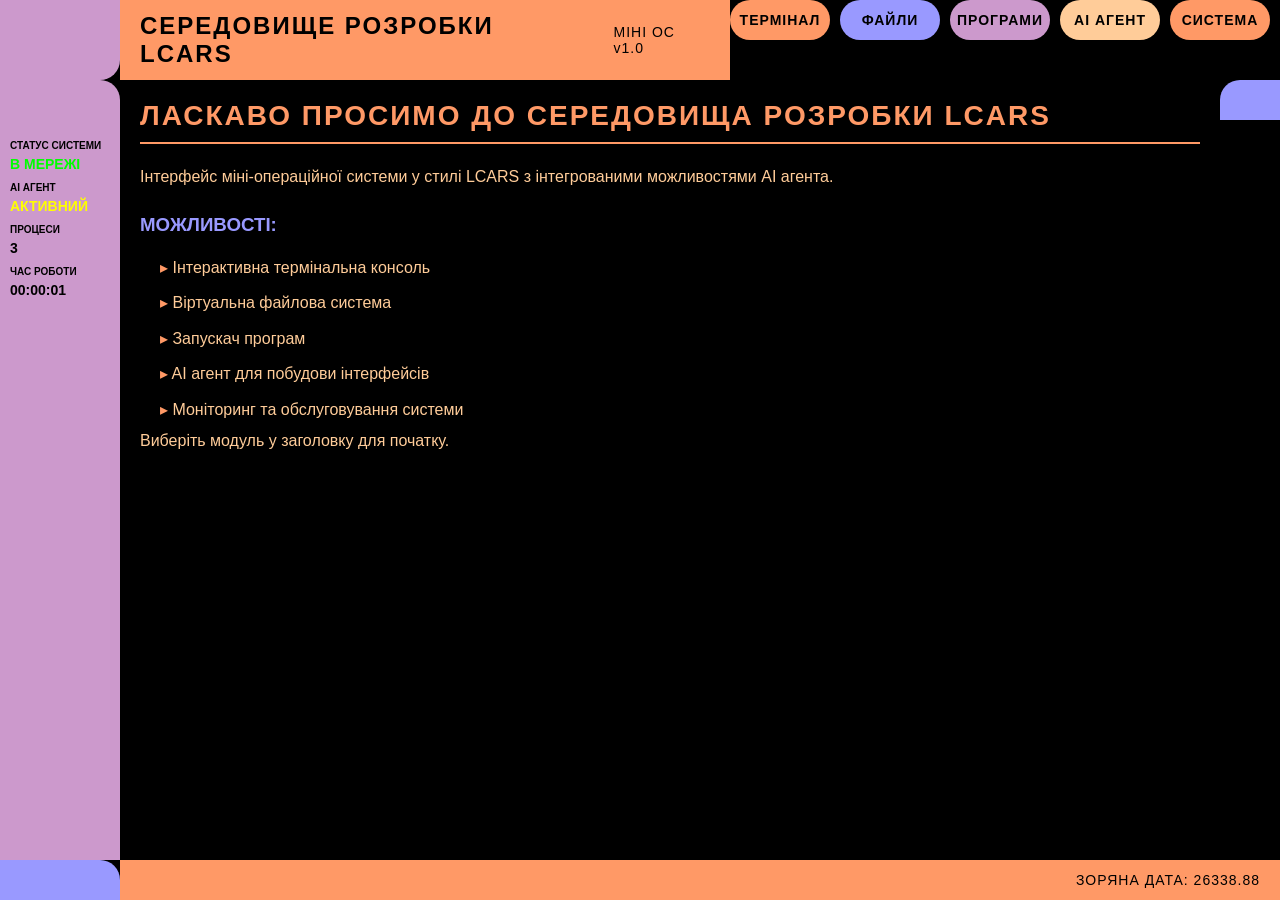
<file: index.html>
<!DOCTYPE html>
<html lang="uk">
<head>
    <meta charset="UTF-8">
    <meta name="viewport" content="width=device-width, initial-scale=1.0">
    <title>Середовище розробки LCARS</title>
    <link rel="stylesheet" href="styles/lcars.css">
    <link rel="stylesheet" href="styles/main.css">
</head>
<body>
    <div class="lcars-container">
        <!-- Header -->
        <header class="lcars-header">
            <div class="lcars-elbow-left"></div>
            <div class="lcars-bar">
                <span class="lcars-title">СЕРЕДОВИЩЕ РОЗРОБКИ LCARS</span>
                <span class="lcars-subtitle">МІНІ ОС v1.0</span>
            </div>
            <div class="lcars-button-group">
                <button class="lcars-button orange" data-action="terminal">ТЕРМІНАЛ</button>
                <button class="lcars-button blue" data-action="files">ФАЙЛИ</button>
                <button class="lcars-button violet" data-action="apps">ПРОГРАМИ</button>
                <button class="lcars-button peach" data-action="ai-agent">AI АГЕНТ</button>
                <button class="lcars-button orange" data-action="system">СИСТЕМА</button>
            </div>
        </header>

        <!-- Main Content Area -->
        <main class="lcars-main">
            <!-- Left Sidebar -->
            <aside class="lcars-sidebar-left">
                <div class="lcars-bracket-left"></div>
                <div class="lcars-status-panel">
                    <div class="status-item">
                        <span class="status-label">СТАТУС СИСТЕМИ</span>
                        <span class="status-value online">В МЕРЕЖІ</span>
                    </div>
                    <div class="status-item">
                        <span class="status-label">AI АГЕНТ</span>
                        <span class="status-value active">АКТИВНИЙ</span>
                    </div>
                    <div class="status-item">
                        <span class="status-label">ПРОЦЕСИ</span>
                        <span class="status-value">3</span>
                    </div>
                    <div class="status-item">
                        <span class="status-label">ЧАС РОБОТИ</span>
                        <span class="status-value" id="uptime">00:00:00</span>
                    </div>
                </div>
            </aside>

            <!-- Content Panels -->
            <section class="lcars-content">
                <!-- Welcome Panel -->
                <div id="welcome-panel" class="content-panel active">
                    <h2 class="panel-title">ЛАСКАВО ПРОСИМО ДО СЕРЕДОВИЩА РОЗРОБКИ LCARS</h2>
                    <div class="panel-body">
                        <p>Інтерфейс міні-операційної системи у стилі LCARS з інтегрованими можливостями AI агента.</p>
                        <h3>МОЖЛИВОСТІ:</h3>
                        <ul>
                            <li>Інтерактивна термінальна консоль</li>
                            <li>Віртуальна файлова система</li>
                            <li>Запускач програм</li>
                            <li>AI агент для побудови інтерфейсів</li>
                            <li>Моніторинг та обслуговування системи</li>
                        </ul>
                        <p>Виберіть модуль у заголовку для початку.</p>
                    </div>
                </div>

                <!-- Terminal Panel -->
                <div id="terminal-panel" class="content-panel">
                    <h2 class="panel-title">ТЕРМІНАЛЬНА КОНСОЛЬ</h2>
                    <div class="terminal">
                        <div id="terminal-output"></div>
                        <div class="terminal-input-line">
                            <span class="terminal-prompt">LCARS>&nbsp;</span>
                            <input type="text" id="terminal-input" class="terminal-input" autocomplete="off">
                        </div>
                    </div>
                </div>

                <!-- Files Panel -->
                <div id="files-panel" class="content-panel">
                    <h2 class="panel-title">ФАЙЛОВА СИСТЕМА</h2>
                    <div class="panel-body">
                        <div id="file-tree"></div>
                    </div>
                </div>

                <!-- Apps Panel -->
                <div id="apps-panel" class="content-panel">
                    <h2 class="panel-title">ЗАПУСКАЧ ПРОГРАМ</h2>
                    <div class="panel-body">
                        <div class="app-grid" id="app-grid"></div>
                    </div>
                </div>

                <!-- AI Agent Panel -->
                <div id="ai-agent-panel" class="content-panel">
                    <h2 class="panel-title">УПРАВЛІННЯ AI АГЕНТОМ</h2>
                    <div class="panel-body">
                        <div class="ai-chat" id="ai-chat"></div>
                        <div class="ai-input-container">
                            <input type="text" id="ai-input" class="ai-input" placeholder="Введіть команду AI...">
                            <button class="lcars-button blue" id="ai-send">НАДІСЛАТИ</button>
                        </div>
                        <div class="ai-capabilities">
                            <h3>МОЖЛИВОСТІ AI АГЕНТА:</h3>
                            <ul>
                                <li>ПОБУДОВА ІНТЕРФЕЙСУ - Створення нових компонентів UI</li>
                                <li>ОНОВЛЕННЯ СИСТЕМИ - Модифікація існуючих функцій</li>
                                <li>ОБСЛУГОВУВАННЯ - Діагностика та оптимізація системи</li>
                                <li>ДОПОМОГА - Відповіді на питання та надання порад</li>
                            </ul>
                        </div>
                    </div>
                </div>

                <!-- System Panel -->
                <div id="system-panel" class="content-panel">
                    <h2 class="panel-title">СИСТЕМНА ІНФОРМАЦІЯ</h2>
                    <div class="panel-body">
                        <div class="system-info" id="system-info"></div>
                    </div>
                </div>
            </section>

            <!-- Right Sidebar -->
            <aside class="lcars-sidebar-right">
                <div class="lcars-bracket-right"></div>
            </aside>
        </main>

        <!-- Footer -->
        <footer class="lcars-footer">
            <div class="lcars-elbow-right-bottom"></div>
            <div class="lcars-bar-bottom">
                <span id="stardate"></span>
            </div>
        </footer>
    </div>

    <script src="js/i18n-uk.js"></script>
    <script src="js/lcars-os.js"></script>
    <script src="js/terminal.js"></script>
    <script src="js/filesystem.js"></script>
    <script src="js/apps.js"></script>
    <script src="js/ai-agent.js"></script>
    <script src="js/main.js"></script>
</body>
</html>
</file>
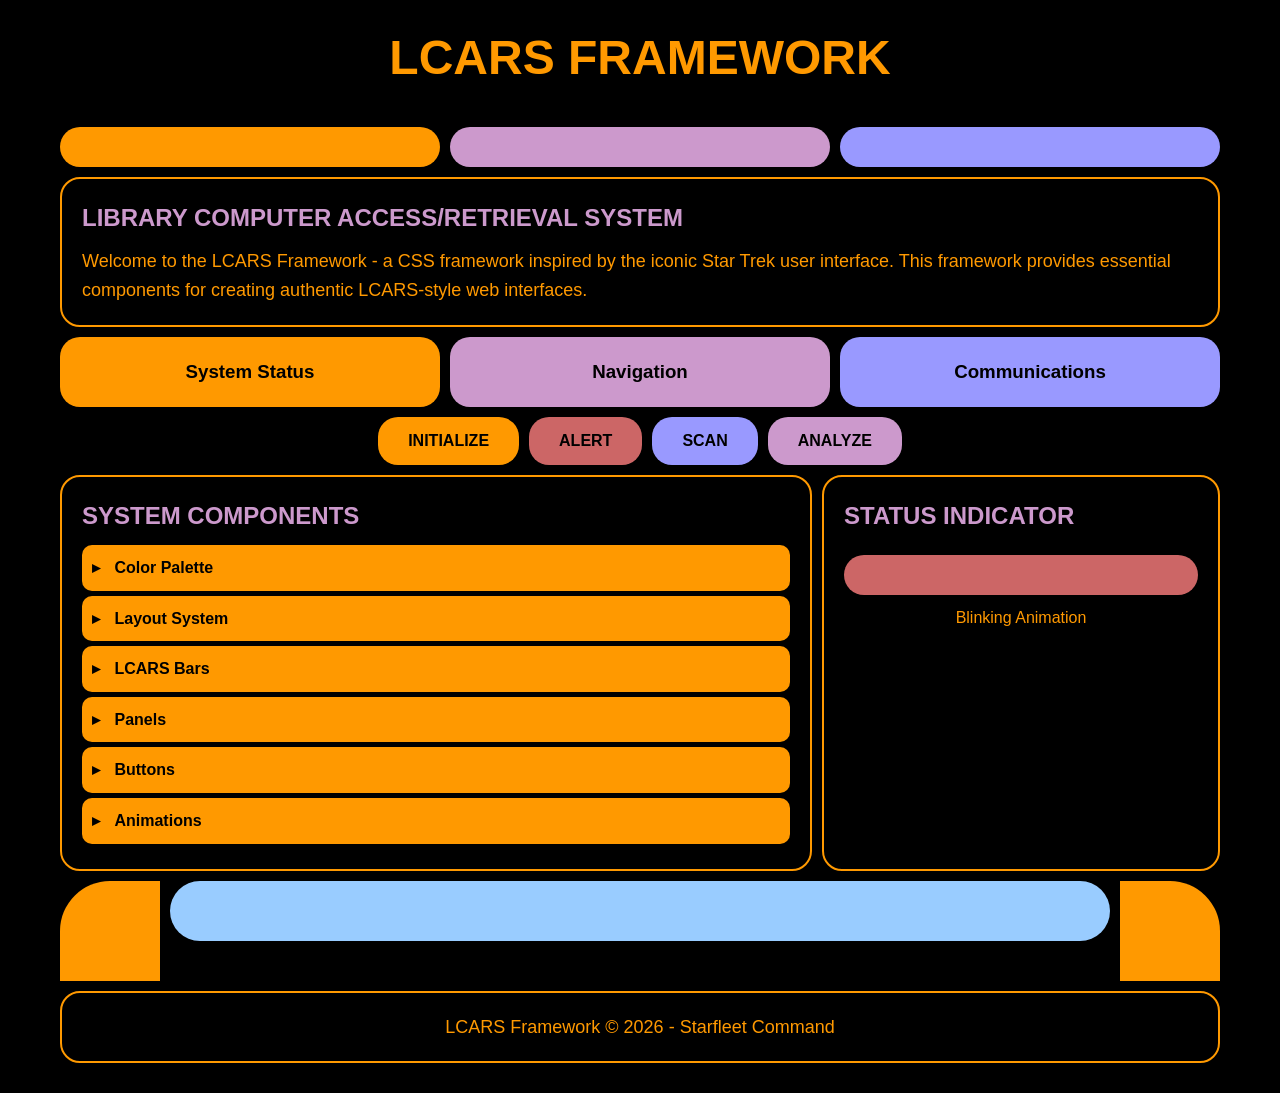
<file: examples/index.html>
<!DOCTYPE html>
<html lang="en">
<head>
    <meta charset="UTF-8">
    <meta name="viewport" content="width=device-width, initial-scale=1.0">
    <title>LCARS Framework Demo</title>
    <link rel="stylesheet" href="../css/lcars.css">
</head>
<body>
    <div class="lcars-container">
        <!-- Title Section -->
        <div class="lcars-row centered">
            <h1 class="lcars-title">LCARS Framework</h1>
        </div>
        
        <!-- Colored Bars Example -->
        <div class="lcars-row">
            <div class="lcars-bar orange"></div>
            <div class="lcars-bar purple"></div>
            <div class="lcars-bar blue"></div>
        </div>
        
        <!-- Panel with Text -->
        <div class="lcars-row">
            <div class="lcars-panel text">
                <h2 class="lcars-subtitle">Library Computer Access/Retrieval System</h2>
                <p class="lcars-text">
                    Welcome to the LCARS Framework - a CSS framework inspired by the iconic 
                    Star Trek user interface. This framework provides essential components 
                    for creating authentic LCARS-style web interfaces.
                </p>
            </div>
        </div>
        
        <!-- Multiple Colored Panels -->
        <div class="lcars-row">
            <div class="lcars-panel orange text-center">
                <h3>System Status</h3>
            </div>
            <div class="lcars-panel purple text-center">
                <h3>Navigation</h3>
            </div>
            <div class="lcars-panel blue text-center">
                <h3>Communications</h3>
            </div>
        </div>
        
        <!-- Buttons Example -->
        <div class="lcars-row centered">
            <button class="lcars-button">Initialize</button>
            <button class="lcars-button red">Alert</button>
            <button class="lcars-button blue">Scan</button>
            <button class="lcars-button purple">Analyze</button>
        </div>
        
        <!-- List Example -->
        <div class="lcars-row">
            <div class="lcars-panel text flex-2">
                <h3 class="lcars-subtitle">System Components</h3>
                <ul class="lcars-list">
                    <li>Color Palette</li>
                    <li>Layout System</li>
                    <li>LCARS Bars</li>
                    <li>Panels</li>
                    <li>Buttons</li>
                    <li>Animations</li>
                </ul>
            </div>
            
            <div class="lcars-panel text flex-1">
                <h3 class="lcars-subtitle">Status Indicator</h3>
                <div class="lcars-bar red blink mt-20"></div>
                <p class="text-center mt-10">Blinking Animation</p>
            </div>
        </div>
        
        <!-- Corner Elements -->
        <div class="lcars-row">
            <div class="lcars-corner top-left orange"></div>
            <div class="lcars-bar large sky flex-1"></div>
            <div class="lcars-corner top-right orange"></div>
        </div>
        
        <!-- Footer -->
        <div class="lcars-row centered">
            <div class="lcars-panel text text-center">
                <p class="lcars-text">LCARS Framework &copy; 2026 - Starfleet Command</p>
            </div>
        </div>
    </div>
</body>
</html>
</file>
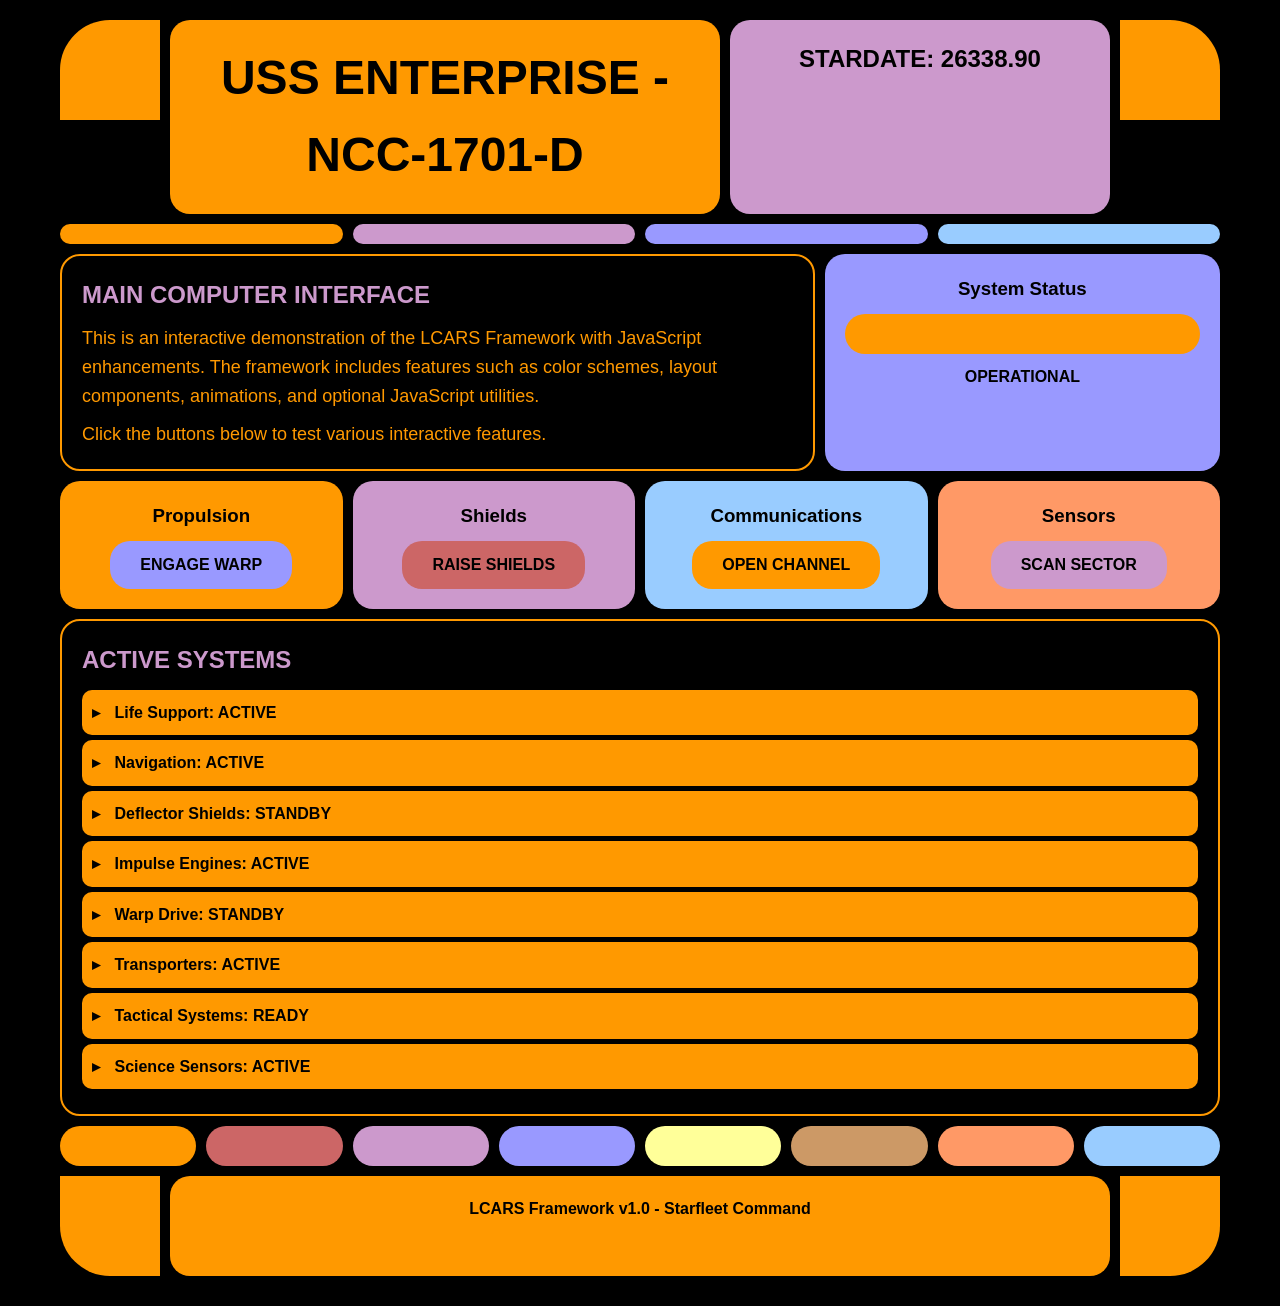
<file: examples/interactive.html>
<!DOCTYPE html>
<html lang="en">
<head>
    <meta charset="UTF-8">
    <meta name="viewport" content="width=device-width, initial-scale=1.0">
    <title>LCARS Framework - Interactive Demo</title>
    <link rel="stylesheet" href="../css/lcars.css">
</head>
<body>
    <div class="lcars-container">
        <!-- Header with Stardate -->
        <div class="lcars-row">
            <div class="lcars-corner top-left orange"></div>
            <div class="lcars-panel orange text-center flex-3">
                <h1 class="lcars-title" style="color: black; margin: 0;">USS Enterprise - NCC-1701-D</h1>
            </div>
            <div class="lcars-panel purple text-center flex-2">
                <h2 class="lcars-subtitle" style="color: black; margin: 0;" id="stardate">Stardate: Loading...</h2>
            </div>
            <div class="lcars-corner top-right orange"></div>
        </div>
        
        <!-- Status Bars -->
        <div class="lcars-row">
            <div class="lcars-bar orange small"></div>
            <div class="lcars-bar purple small"></div>
            <div class="lcars-bar blue small"></div>
            <div class="lcars-bar sky small"></div>
        </div>
        
        <!-- Main Console -->
        <div class="lcars-row">
            <div class="lcars-panel text flex-2">
                <h2 class="lcars-subtitle">Main Computer Interface</h2>
                <p class="lcars-text">
                    This is an interactive demonstration of the LCARS Framework with JavaScript enhancements.
                    The framework includes features such as color schemes, layout components, animations, 
                    and optional JavaScript utilities.
                </p>
                <p class="lcars-text mt-10">
                    Click the buttons below to test various interactive features.
                </p>
            </div>
            
            <div class="lcars-panel blue flex-1 text-center">
                <h3 style="color: black;">System Status</h3>
                <div class="lcars-bar orange blink mt-10" id="status-indicator"></div>
                <p class="mt-10" style="color: black; font-weight: bold;">OPERATIONAL</p>
            </div>
        </div>
        
        <!-- Control Panels -->
        <div class="lcars-row">
            <div class="lcars-panel orange text-center">
                <h3 style="color: black;">Propulsion</h3>
                <button class="lcars-button blue mt-10" onclick="LCARS.notify('Warp Drive Engaged', 'blue')">
                    Engage Warp
                </button>
            </div>
            
            <div class="lcars-panel purple text-center">
                <h3 style="color: black;">Shields</h3>
                <button class="lcars-button red mt-10" onclick="LCARS.notify('Shields Raised', 'red')">
                    Raise Shields
                </button>
            </div>
            
            <div class="lcars-panel sky text-center">
                <h3 style="color: black;">Communications</h3>
                <button class="lcars-button orange mt-10" onclick="LCARS.notify('Hailing Frequencies Open', 'orange')">
                    Open Channel
                </button>
            </div>
            
            <div class="lcars-panel peach text-center">
                <h3 style="color: black;">Sensors</h3>
                <button class="lcars-button purple mt-10" onclick="LCARS.notify('Long Range Scan Initiated', 'purple')">
                    Scan Sector
                </button>
            </div>
        </div>
        
        <!-- Systems List -->
        <div class="lcars-row">
            <div class="lcars-panel text">
                <h3 class="lcars-subtitle">Active Systems</h3>
                <ul class="lcars-list">
                    <li>Life Support: ACTIVE</li>
                    <li>Navigation: ACTIVE</li>
                    <li>Deflector Shields: STANDBY</li>
                    <li>Impulse Engines: ACTIVE</li>
                    <li>Warp Drive: STANDBY</li>
                    <li>Transporters: ACTIVE</li>
                    <li>Tactical Systems: READY</li>
                    <li>Science Sensors: ACTIVE</li>
                </ul>
            </div>
        </div>
        
        <!-- Color Demonstration -->
        <div class="lcars-row">
            <div class="lcars-bar orange"></div>
            <div class="lcars-bar red"></div>
            <div class="lcars-bar purple"></div>
            <div class="lcars-bar blue"></div>
            <div class="lcars-bar yellow"></div>
            <div class="lcars-bar tan"></div>
            <div class="lcars-bar peach"></div>
            <div class="lcars-bar sky"></div>
        </div>
        
        <!-- Footer -->
        <div class="lcars-row">
            <div class="lcars-corner bottom-left orange"></div>
            <div class="lcars-panel orange text-center flex-1">
                <p style="color: black; font-weight: bold; margin: 0;">
                    LCARS Framework v1.0 - Starfleet Command
                </p>
            </div>
            <div class="lcars-corner bottom-right orange"></div>
        </div>
    </div>
    
    <script src="../js/lcars.js"></script>
    <script>
        // Start the stardate clock when page loads
        document.addEventListener('DOMContentLoaded', function() {
            LCARS.startStardateClock('stardate');
        });
    </script>
</body>
</html>
</file>
<file: styles/lcars.css>
/* LCARS Color Palette */
:root {
    --lcars-orange: #FF9966;
    --lcars-blue: #9999FF;
    --lcars-violet: #CC99CC;
    --lcars-peach: #FFCC99;
    --lcars-red: #CC6666;
    --lcars-yellow: #FFFF99;
    --lcars-tan: #CCAA77;
    --lcars-bg: #000000;
    --lcars-text: #FF9966;
    --lcars-text-light: #FFCC99;
    --lcars-border-radius: 20px;
}

/* LCARS Base Styles */
* {
    margin: 0;
    padding: 0;
    box-sizing: border-box;
}

body {
    font-family: 'Arial', 'Helvetica Neue', sans-serif;
    background-color: var(--lcars-bg);
    color: var(--lcars-text);
    overflow: hidden;
}

/* LCARS Container */
.lcars-container {
    width: 100vw;
    height: 100vh;
    display: flex;
    flex-direction: column;
}

/* LCARS Header */
.lcars-header {
    display: flex;
    height: 80px;
    background-color: var(--lcars-bg);
}

.lcars-elbow-left {
    width: 120px;
    background-color: var(--lcars-violet);
    border-radius: 0 0 var(--lcars-border-radius) 0;
}

.lcars-bar {
    flex: 1;
    background-color: var(--lcars-orange);
    display: flex;
    align-items: center;
    padding: 0 20px;
    gap: 20px;
}

.lcars-title {
    font-size: 24px;
    font-weight: bold;
    color: #000;
    letter-spacing: 2px;
}

.lcars-subtitle {
    font-size: 14px;
    color: #000;
    letter-spacing: 1px;
}

.lcars-button-group {
    display: flex;
    gap: 10px;
    padding-right: 10px;
}

/* LCARS Buttons */
.lcars-button {
    min-width: 100px;
    height: 40px;
    border: none;
    border-radius: var(--lcars-border-radius);
    font-size: 14px;
    font-weight: bold;
    letter-spacing: 1px;
    cursor: pointer;
    color: #000;
    transition: all 0.3s ease;
}

.lcars-button:hover {
    filter: brightness(1.2);
    transform: translateY(-2px);
}

.lcars-button:active {
    transform: translateY(0);
}

.lcars-button.orange {
    background-color: var(--lcars-orange);
}

.lcars-button.blue {
    background-color: var(--lcars-blue);
}

.lcars-button.violet {
    background-color: var(--lcars-violet);
}

.lcars-button.peach {
    background-color: var(--lcars-peach);
}

.lcars-button.red {
    background-color: var(--lcars-red);
}

.lcars-button.yellow {
    background-color: var(--lcars-yellow);
}

/* LCARS Main */
.lcars-main {
    flex: 1;
    display: flex;
    overflow: hidden;
}

/* LCARS Sidebar Left */
.lcars-sidebar-left {
    width: 120px;
    background-color: var(--lcars-bg);
    display: flex;
    flex-direction: column;
}

.lcars-bracket-left {
    height: 40px;
    background-color: var(--lcars-violet);
    border-radius: 0 var(--lcars-border-radius) 0 0;
}

.lcars-status-panel {
    flex: 1;
    background-color: var(--lcars-violet);
    display: flex;
    flex-direction: column;
    gap: 10px;
    padding: 20px 10px;
}

.status-item {
    display: flex;
    flex-direction: column;
    gap: 5px;
}

.status-label {
    font-size: 10px;
    color: #000;
    font-weight: bold;
}

.status-value {
    font-size: 14px;
    color: #000;
    font-weight: bold;
}

.status-value.online {
    color: #00FF00;
}

.status-value.active {
    color: #FFFF00;
}

/* LCARS Content */
.lcars-content {
    flex: 1;
    background-color: var(--lcars-bg);
    padding: 20px;
    overflow-y: auto;
}

.content-panel {
    display: none;
    animation: fadeIn 0.3s ease;
}

.content-panel.active {
    display: block;
}

@keyframes fadeIn {
    from {
        opacity: 0;
    }
    to {
        opacity: 1;
    }
}

.panel-title {
    color: var(--lcars-orange);
    font-size: 28px;
    margin-bottom: 20px;
    letter-spacing: 2px;
    border-bottom: 2px solid var(--lcars-orange);
    padding-bottom: 10px;
}

.panel-body {
    color: var(--lcars-text-light);
    line-height: 1.6;
}

.panel-body h3 {
    color: var(--lcars-blue);
    margin-top: 20px;
    margin-bottom: 10px;
}

.panel-body ul {
    list-style: none;
    padding-left: 20px;
}

.panel-body li {
    padding: 5px 0;
}

.panel-body li:before {
    content: "▸ ";
    color: var(--lcars-orange);
}

/* LCARS Sidebar Right */
.lcars-sidebar-right {
    width: 60px;
    background-color: var(--lcars-bg);
    display: flex;
    flex-direction: column;
}

.lcars-bracket-right {
    height: 40px;
    background-color: var(--lcars-blue);
    border-radius: var(--lcars-border-radius) 0 0 0;
}

/* LCARS Footer */
.lcars-footer {
    display: flex;
    height: 40px;
    background-color: var(--lcars-bg);
}

.lcars-elbow-right-bottom {
    width: 120px;
    background-color: var(--lcars-blue);
    border-radius: 0 var(--lcars-border-radius) 0 0;
}

.lcars-bar-bottom {
    flex: 1;
    background-color: var(--lcars-orange);
    display: flex;
    align-items: center;
    justify-content: flex-end;
    padding: 0 20px;
}

.lcars-bar-bottom span {
    color: #000;
    font-size: 14px;
    letter-spacing: 1px;
}
</file>
<file: styles/main.css>
/* Terminal Styles */
.terminal {
    background-color: #0a0a0a;
    border: 2px solid var(--lcars-orange);
    border-radius: 10px;
    padding: 20px;
    font-family: 'Courier New', monospace;
    height: 500px;
    display: flex;
    flex-direction: column;
}

#terminal-output {
    flex: 1;
    overflow-y: auto;
    margin-bottom: 10px;
    color: var(--lcars-text-light);
    font-size: 14px;
    line-height: 1.5;
}

.terminal-line {
    margin: 2px 0;
}

.terminal-line.error {
    color: var(--lcars-red);
}

.terminal-line.success {
    color: #00FF00;
}

.terminal-line.info {
    color: var(--lcars-blue);
}

.terminal-input-line {
    display: flex;
    align-items: center;
}

.terminal-prompt {
    color: var(--lcars-orange);
    font-weight: bold;
}

.terminal-input {
    flex: 1;
    background-color: transparent;
    border: none;
    color: var(--lcars-text-light);
    font-family: 'Courier New', monospace;
    font-size: 14px;
    outline: none;
}

/* File System Styles */
#file-tree {
    font-family: 'Courier New', monospace;
}

.file-item, .folder-item {
    padding: 8px;
    margin: 2px 0;
    cursor: pointer;
    border-radius: 5px;
    transition: background-color 0.2s;
}

.file-item:hover, .folder-item:hover {
    background-color: rgba(255, 153, 102, 0.2);
}

.folder-item {
    color: var(--lcars-blue);
    font-weight: bold;
}

.file-item {
    color: var(--lcars-text-light);
    padding-left: 20px;
}

.folder-item:before {
    content: "📁 ";
}

.file-item:before {
    content: "📄 ";
}

/* App Grid Styles */
.app-grid {
    display: grid;
    grid-template-columns: repeat(auto-fill, minmax(200px, 1fr));
    gap: 20px;
    padding: 20px 0;
}

.app-card {
    background-color: rgba(153, 153, 255, 0.2);
    border: 2px solid var(--lcars-blue);
    border-radius: 10px;
    padding: 20px;
    text-align: center;
    cursor: pointer;
    transition: all 0.3s ease;
}

.app-card:hover {
    background-color: rgba(153, 153, 255, 0.4);
    transform: translateY(-5px);
}

.app-icon {
    font-size: 48px;
    margin-bottom: 10px;
}

.app-name {
    font-size: 16px;
    font-weight: bold;
    color: var(--lcars-blue);
    margin-bottom: 5px;
}

.app-description {
    font-size: 12px;
    color: var(--lcars-text-light);
}

/* AI Agent Styles */
.ai-chat {
    background-color: #0a0a0a;
    border: 2px solid var(--lcars-blue);
    border-radius: 10px;
    padding: 20px;
    height: 400px;
    overflow-y: auto;
    margin-bottom: 20px;
}

.ai-message {
    margin: 10px 0;
    padding: 10px;
    border-radius: 8px;
    animation: slideIn 0.3s ease;
}

@keyframes slideIn {
    from {
        opacity: 0;
        transform: translateX(-20px);
    }
    to {
        opacity: 1;
        transform: translateX(0);
    }
}

.ai-message.user {
    background-color: rgba(255, 153, 102, 0.2);
    color: var(--lcars-orange);
    margin-left: 20%;
}

.ai-message.agent {
    background-color: rgba(153, 153, 255, 0.2);
    color: var(--lcars-blue);
    margin-right: 20%;
}

.ai-message-header {
    font-weight: bold;
    margin-bottom: 5px;
    font-size: 12px;
}

.ai-message-content {
    color: var(--lcars-text-light);
    line-height: 1.4;
}

.ai-input-container {
    display: flex;
    gap: 10px;
    margin-bottom: 20px;
}

.ai-input {
    flex: 1;
    background-color: #0a0a0a;
    border: 2px solid var(--lcars-blue);
    border-radius: 10px;
    padding: 10px 15px;
    color: var(--lcars-text-light);
    font-size: 14px;
    outline: none;
}

.ai-input:focus {
    border-color: var(--lcars-orange);
}

.ai-capabilities {
    background-color: rgba(204, 153, 204, 0.1);
    border: 1px solid var(--lcars-violet);
    border-radius: 10px;
    padding: 15px;
}

.ai-capabilities h3 {
    color: var(--lcars-violet);
    margin-bottom: 10px;
}

.ai-capabilities ul {
    list-style: none;
}

.ai-capabilities li {
    padding: 5px 0;
    color: var(--lcars-text-light);
}

.ai-capabilities li:before {
    content: "⚡ ";
    color: var(--lcars-yellow);
}

/* System Info Styles */
.system-info {
    display: grid;
    grid-template-columns: repeat(auto-fit, minmax(300px, 1fr));
    gap: 20px;
}

.info-card {
    background-color: rgba(255, 153, 102, 0.1);
    border: 2px solid var(--lcars-orange);
    border-radius: 10px;
    padding: 20px;
}

.info-card h3 {
    color: var(--lcars-orange);
    margin-bottom: 15px;
    border-bottom: 1px solid var(--lcars-orange);
    padding-bottom: 10px;
}

.info-row {
    display: flex;
    justify-content: space-between;
    padding: 8px 0;
    border-bottom: 1px solid rgba(255, 153, 102, 0.2);
}

.info-label {
    color: var(--lcars-blue);
    font-weight: bold;
}

.info-value {
    color: var(--lcars-text-light);
}

/* Scrollbar Styles */
::-webkit-scrollbar {
    width: 10px;
}

::-webkit-scrollbar-track {
    background: #0a0a0a;
}

::-webkit-scrollbar-thumb {
    background: var(--lcars-orange);
    border-radius: 5px;
}

::-webkit-scrollbar-thumb:hover {
    background: var(--lcars-blue);
}
</file>
<file: css/lcars.css>
/**
 * LCARS Framework - CSS
 * Library Computer Access/Retrieval System
 * Inspired by Star Trek user interfaces
 */

/* ========== COLOR PALETTE ========== */
:root {
  --lcars-orange: #ff9900;
  --lcars-red: #cc6666;
  --lcars-purple: #cc99cc;
  --lcars-blue: #9999ff;
  --lcars-yellow: #ffff99;
  --lcars-tan: #cc9966;
  --lcars-peach: #ff9966;
  --lcars-sky: #99ccff;
  --lcars-black: #000000;
  --lcars-text: #ff9900;
}

/* ========== GLOBAL STYLES ========== */
* {
  margin: 0;
  padding: 0;
  box-sizing: border-box;
}

body {
  font-family: 'Arial', 'Helvetica', sans-serif;
  background-color: var(--lcars-black);
  color: var(--lcars-text);
  line-height: 1.6;
}

/* ========== LAYOUT SYSTEM ========== */
.lcars-container {
  width: 100%;
  max-width: 1200px;
  margin: 0 auto;
  padding: 20px;
}

.lcars-row {
  display: flex;
  margin-bottom: 10px;
  gap: 10px;
}

.lcars-row.fill {
  flex: 1;
}

.lcars-row.centered {
  justify-content: center;
  align-items: center;
}

.lcars-row.full-centered {
  justify-content: center;
  align-items: center;
  height: 100vh;
}

.lcars-row.right {
  justify-content: flex-end;
}

/* ========== LCARS BARS ========== */
.lcars-bar {
  background-color: var(--lcars-orange);
  height: 40px;
  border-radius: 20px;
  flex: 1;
}

.lcars-bar.small {
  height: 20px;
  border-radius: 10px;
}

.lcars-bar.large {
  height: 60px;
  border-radius: 30px;
}

/* Color variants for bars */
.lcars-bar.orange { background-color: var(--lcars-orange); }
.lcars-bar.red { background-color: var(--lcars-red); }
.lcars-bar.purple { background-color: var(--lcars-purple); }
.lcars-bar.blue { background-color: var(--lcars-blue); }
.lcars-bar.yellow { background-color: var(--lcars-yellow); }
.lcars-bar.tan { background-color: var(--lcars-tan); }
.lcars-bar.peach { background-color: var(--lcars-peach); }
.lcars-bar.sky { background-color: var(--lcars-sky); }

/* ========== LCARS PANELS ========== */
.lcars-panel {
  background-color: var(--lcars-orange);
  padding: 20px;
  border-radius: 20px;
  flex: 1;
}

.lcars-panel.text {
  background-color: var(--lcars-black);
  border: 2px solid var(--lcars-orange);
  color: var(--lcars-text);
}

/* Color variants for panels */
.lcars-panel.orange { background-color: var(--lcars-orange); color: var(--lcars-black); }
.lcars-panel.red { background-color: var(--lcars-red); color: var(--lcars-black); }
.lcars-panel.purple { background-color: var(--lcars-purple); color: var(--lcars-black); }
.lcars-panel.blue { background-color: var(--lcars-blue); color: var(--lcars-black); }
.lcars-panel.yellow { background-color: var(--lcars-yellow); color: var(--lcars-black); }
.lcars-panel.tan { background-color: var(--lcars-tan); color: var(--lcars-black); }
.lcars-panel.peach { background-color: var(--lcars-peach); color: var(--lcars-black); }
.lcars-panel.sky { background-color: var(--lcars-sky); color: var(--lcars-black); }

/* ========== LCARS CORNERS ========== */
.lcars-corner {
  width: 100px;
  height: 100px;
  background-color: var(--lcars-orange);
  border-radius: 0;
}

.lcars-corner.top-left {
  border-top-left-radius: 50px;
}

.lcars-corner.top-right {
  border-top-right-radius: 50px;
}

.lcars-corner.bottom-left {
  border-bottom-left-radius: 50px;
}

.lcars-corner.bottom-right {
  border-bottom-right-radius: 50px;
}

/* ========== LCARS BUTTONS ========== */
.lcars-button {
  background-color: var(--lcars-orange);
  color: var(--lcars-black);
  border: none;
  border-radius: 20px;
  padding: 15px 30px;
  font-size: 16px;
  font-weight: bold;
  cursor: pointer;
  text-transform: uppercase;
  transition: all 0.3s ease;
  text-decoration: none;
  display: inline-block;
}

.lcars-button:hover {
  opacity: 0.8;
  transform: scale(1.05);
}

.lcars-button:active {
  transform: scale(0.95);
}

/* Color variants for buttons */
.lcars-button.red { background-color: var(--lcars-red); }
.lcars-button.purple { background-color: var(--lcars-purple); }
.lcars-button.blue { background-color: var(--lcars-blue); }
.lcars-button.yellow { background-color: var(--lcars-yellow); }
.lcars-button.tan { background-color: var(--lcars-tan); }
.lcars-button.peach { background-color: var(--lcars-peach); }
.lcars-button.sky { background-color: var(--lcars-sky); }

/* ========== LCARS TEXT ELEMENTS ========== */
.lcars-text {
  color: var(--lcars-text);
  font-size: 18px;
}

.lcars-title {
  color: var(--lcars-orange);
  font-size: 48px;
  font-weight: bold;
  text-transform: uppercase;
  margin-bottom: 20px;
}

.lcars-subtitle {
  color: var(--lcars-purple);
  font-size: 24px;
  font-weight: bold;
  text-transform: uppercase;
  margin-bottom: 10px;
}

/* ========== LCARS LISTS ========== */
.lcars-list {
  list-style: none;
  padding: 0;
}

.lcars-list li {
  padding: 10px;
  margin-bottom: 5px;
  background-color: var(--lcars-orange);
  color: var(--lcars-black);
  border-radius: 10px;
  font-weight: bold;
}

.lcars-list li::before {
  content: '▸ ';
  margin-right: 10px;
}

/* ========== ANIMATIONS ========== */
@keyframes blink {
  0%, 49% { opacity: 1; }
  50%, 100% { opacity: 0; }
}

.blink {
  animation: blink 2s infinite;
}

.blink-fast {
  animation: blink 1s infinite;
}

.blink-slow {
  animation: blink 3s infinite;
}

/* ========== UTILITY CLASSES ========== */
.flex-1 { flex: 1; }
.flex-2 { flex: 2; }
.flex-3 { flex: 3; }

.text-center { text-align: center; }
.text-left { text-align: left; }
.text-right { text-align: right; }

.mt-10 { margin-top: 10px; }
.mt-20 { margin-top: 20px; }
.mb-10 { margin-bottom: 10px; }
.mb-20 { margin-bottom: 20px; }

/* ========== RESPONSIVE DESIGN ========== */
@media (max-width: 768px) {
  .lcars-row {
    flex-direction: column;
  }
  
  .lcars-title {
    font-size: 32px;
  }
  
  .lcars-subtitle {
    font-size: 18px;
  }
  
  .lcars-button {
    width: 100%;
  }
}
</file>
